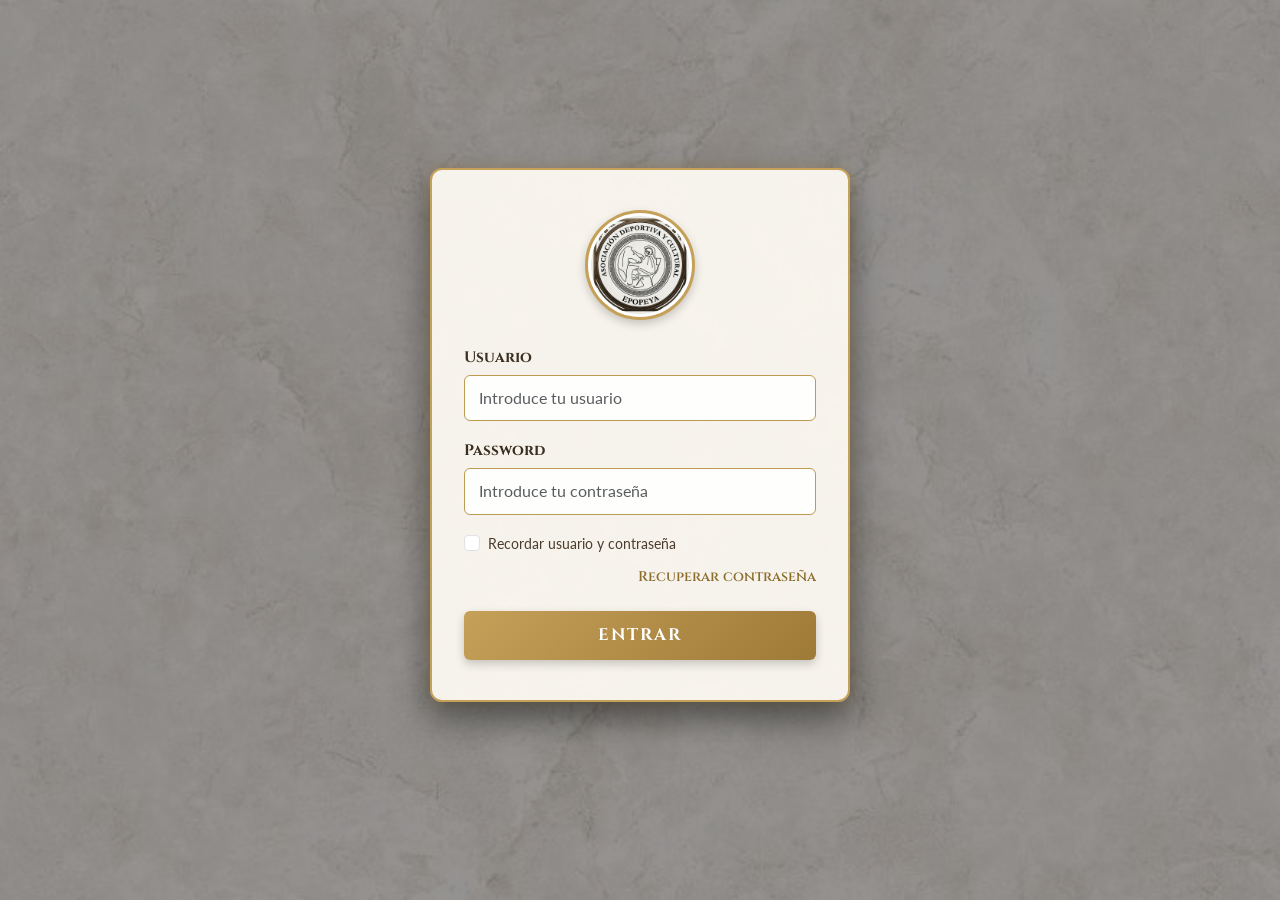
<file: src/main/resources/static/index.html>
<!DOCTYPE html>
<html lang="es">
<head>
    <meta charset="UTF-8">
    <meta name="viewport" content="width=device-width, initial-scale=1.0">
    <title>Acceso - Olimpo App</title>

    <!-- Bootstrap 5 CSS -->
    <link href="https://cdn.jsdelivr.net/npm/bootstrap@5.3.2/dist/css/bootstrap.min.css" rel="stylesheet">

    <!-- Fuentes estilo clásico griego (Cinzel) y legible (Lato) -->
    <link rel="preconnect" href="https://fonts.googleapis.com">
    <link rel="preconnect" href="https://fonts.gstatic.com" crossorigin>
    <link href="https://fonts.googleapis.com/css2?family=Cinzel:wght@600;700;800&family=Lato:wght@400;600;700&display=swap" rel="stylesheet">

    <style>
        /* Fondo con la imagen guardada en assets/img/fondo.jpg */
        body {
            font-family: 'Lato', sans-serif;
            background: #1a1612 url('assets/img/fondo.jpeg') no-repeat center center fixed;
            background-size: cover;
            min-height: 100vh;
            display: flex;
            align-items: center;
            justify-content: center;
            margin: 0;
            padding: 20px 0;
        }

        /* Capa oscura suave sobre el fondo para resaltar la tarjeta */
        body::before {
            content: '';
            position: fixed;
            top: 0; left: 0; right: 0; bottom: 0;
            background: rgba(20, 16, 12, 0.45);
            z-index: 0;
        }

        /* Tarjeta de Login centrada y desplazada ligeramente hacia arriba */
        .login-card {
            position: relative;
            z-index: 1;
            width: 100%;
            max-width: 420px;
            background: rgba(253, 250, 243, 0.94); /* Tono pergamino / mármol suave */
            border: 2px solid #c5a059; /* Borde de bronce / dorado */
            border-radius: 12px;
            box-shadow: 0 15px 35px rgba(0, 0, 0, 0.5), 0 0 15px rgba(197, 160, 89, 0.3);
            padding: 2.5rem 2rem;
            margin-top: -30px; /* Ligera elevación respecto al centro */
        }

        /* Contenedor del Logo (assets/img/logo.jpg) */
        .logo-container {
            text-align: center;
            margin-bottom: 1.5rem;
        }

        .logo-img {
            max-width: 110px;
            height: auto;
            border-radius: 50%;
            border: 3px solid #c5a059;
            box-shadow: 0 4px 10px rgba(0,0,0,0.2);
            padding: 3px;
            background: #fff;
        }

        /* Etiquetas y Campos de entrada */
        .form-label {
            font-family: 'Cinzel', serif;
            font-weight: 700;
            color: #3a2e21;
            font-size: 0.95rem;
            margin-bottom: 0.3rem;
        }

        .form-control {
            border: 1.5px solid #bd9b53;
            background-color: rgba(255, 255, 255, 0.9);
            border-radius: 6px;
            padding: 0.65rem 0.85rem;
            color: #2b2118;
            transition: all 0.3s ease;
        }

        .form-control:focus {
            background-color: #ffffff;
            border-color: #8c6d2d;
            box-shadow: 0 0 8px rgba(197, 160, 89, 0.5);
            outline: none;
        }

        /* Checkbox y Texto "Recordar usuario y contraseña" */
        .form-check-label {
            color: #4a3b2c;
            font-size: 0.9rem;
            user-select: none;
        }

        .form-check-input:checked {
            background-color: #c5a059;
            border-color: #8c6d2d;
        }

        /* Enlace "Recordar contraseña" */
        .forgot-link {
            color: #8c6d2d;
            font-family: 'Cinzel', serif;
            font-size: 0.88rem;
            font-weight: 600;
            text-decoration: none;
            cursor: pointer;
            transition: color 0.2s;
        }

        .forgot-link:hover {
            color: #594319;
            text-decoration: underline;
        }

        /* Botón estilo Dorado / Bronce */
        .btn-greek {
            background: linear-gradient(135deg, #c5a059 0%, #9e7a37 100%);
            color: #ffffff;
            font-family: 'Cinzel', serif;
            font-weight: 700;
            font-size: 1.05rem;
            letter-spacing: 1.5px;
            border: none;
            border-radius: 6px;
            padding: 0.75rem;
            width: 100%;
            box-shadow: 0 4px 10px rgba(0, 0, 0, 0.2);
            transition: all 0.3s ease;
        }

        .btn-greek:hover {
            background: linear-gradient(135deg, #d4af66 0%, #ad8741 100%);
            color: #ffffff;
            transform: translateY(-1px);
        }

        /* Ventana Emergente (Modal) */
        .modal-content {
            background: #fdfaf3;
            border: 2px solid #c5a059;
            border-radius: 10px;
        }

        .modal-header {
            border-bottom: 1px solid #e2d2b0;
            background: #f4ebd9;
            border-radius: 8px 8px 0 0;
        }

        .modal-title {
            font-family: 'Cinzel', serif;
            color: #3a2e21;
            font-weight: 700;
        }
    </style>
</head>
<body>

<!-- TARJETA PRINCIPAL DE LOGIN -->
<div class="login-card">

    <!-- 1. Logo del Equipo (assets/img/logo.jpg) -->
    <div class="logo-container">
        <img src="assets/img/logo.jpeg" alt="Logo Equipo" class="logo-img">
    </div>

    <form id="loginForm">
        <!-- 2. Campos de Usuario y Contraseña -->
        <div class="mb-3">
            <label for="usuario" class="form-label">Usuario</label>
            <input type="text" class="form-control" id="usuario" placeholder="Introduce tu usuario" required>
        </div>

        <div class="mb-3">
            <label for="password" class="form-label">Password</label>
            <input type="password" class="form-control" id="password" placeholder="Introduce tu contraseña" required>
        </div>

        <!-- 3. Opción: Recordar usuario y contraseña -->
        <div class="mb-2 form-check">
            <input type="checkbox" class="form-check-input" id="rememberMe">
            <label class="form-check-label" for="rememberMe">Recordar usuario y contraseña</label>
        </div>

        <!-- 4. Texto seleccionable: Recuperar contraseña -->
        <div class="mb-4 text-end">
                <span class="forgot-link" data-bs-toggle="modal" data-bs-target="#recoverModal">
                    Recuperar contraseña
                </span>
        </div>

        <!-- 5. Botón Entrar -->
        <button type="submit" class="btn btn-greek">ENTRAR</button>
    </form>
</div>

<!-- VENTANA EMERGENTE (MODAL) PARA RECUPERAR CONTRASEÑA -->
<div class="modal fade" id="recoverModal" tabindex="-1" aria-labelledby="recoverModalLabel" aria-hidden="true">
    <div class="modal-dialog modal-dialog-centered">
        <div class="modal-content">
            <div class="modal-header">
                <h5 class="modal-title" id="recoverModalLabel">Recuperar Contraseña</h5>
                <button type="button" class="btn-close" data-bs-dismiss="modal" aria-label="Cerrar"></button>
            </div>
            <div class="modal-body">
                <form id="recoverForm">
                    <!-- Campo Superior: Usuario -->
                    <div class="mb-3">
                        <label for="recoverUser" class="form-label">Usuario</label>
                        <input type="text" class="form-control" id="recoverUser" placeholder="Introduce tu usuario" required>
                    </div>
                    <!-- Campo Inferior: Email -->
                    <div class="mb-3">
                        <label for="recoverEmail" class="form-label">Email</label>
                        <input type="email" class="form-control" id="recoverEmail" placeholder="ejemplo@correo.com" required>
                    </div>
                    <!-- Botón Recuperar Contraseña -->
                    <div class="mt-4">
                        <button type="submit" class="btn btn-greek">RECUPERAR CONTRASEÑA</button>
                    </div>
                </form>
            </div>
        </div>
    </div>
</div>

<!-- Scripts de Bootstrap y Lógica JS -->
<script src="https://cdn.jsdelivr.net/npm/bootstrap@5.3.2/dist/js/bootstrap.bundle.min.js"></script>

<script>
    // Verificación inicial: Si el usuario activó "Recordar", pasa a principal.html
    document.addEventListener('DOMContentLoaded', () => {
        if (localStorage.getItem('rememberUser') === 'true') {
            window.location.href = 'principal.html';
        }
    });

    // Evento al pulsar "ENTRAR"
    document.getElementById('loginForm').addEventListener('submit', function(e) {
        e.preventDefault();
        const user = document.getElementById('usuario').value;
        const pass = document.getElementById('password').value;
        const remember = document.getElementById('rememberMe').checked;

        // Petición al Backend de Spring Boot para validar las credenciales
        fetch('/api/auth/login', {
            method: 'POST',
            headers: { 'Content-Type': 'application/json' },
            body: JSON.stringify({ usuario: user, password: pass })
        })
            .then(res => {
                if (res.ok) {
                    if (remember) {
                        localStorage.setItem('rememberUser', 'true');
                    }
                    window.location.href = 'principal.html';
                } else {
                    alert('Usuario o contraseña incorrectos.');
                }
            })
            .catch(() => {
                // Si aún no tienes conectado el backend de Spring Boot, permite la entrada para probar la interfaz
                if (remember) localStorage.setItem('rememberUser', 'true');
                window.location.href = 'principal.html';
            });
    });

    // Evento al pulsar "RECUPERAR CONTRASEÑA" en la ventana emergente
    document.getElementById('recoverForm').addEventListener('submit', function(e) {
        e.preventDefault();
        const user = document.getElementById('recoverUser').value;
        const email = document.getElementById('recoverEmail').value;

        // Envío al Backend de Spring Boot para validar la coincidencia del email y enviar el correo
        fetch('/api/auth/recover-password', {
            method: 'POST',
            headers: { 'Content-Type': 'application/json' },
            body: JSON.stringify({ usuario: user, email: email })
        })
            .then(res => {
                alert('Si el correo coincide con el usuario introducido, recibirás un enlace de recuperación.');
                bootstrap.Modal.getInstance(document.getElementById('recoverModal')).hide();
            })
            .catch(() => {
                alert('Solicitud enviada. Revisa tu correo electrónico.');
                bootstrap.Modal.getInstance(document.getElementById('recoverModal')).hide();
            });
    });
</script>
</body>
</html>
</file>
